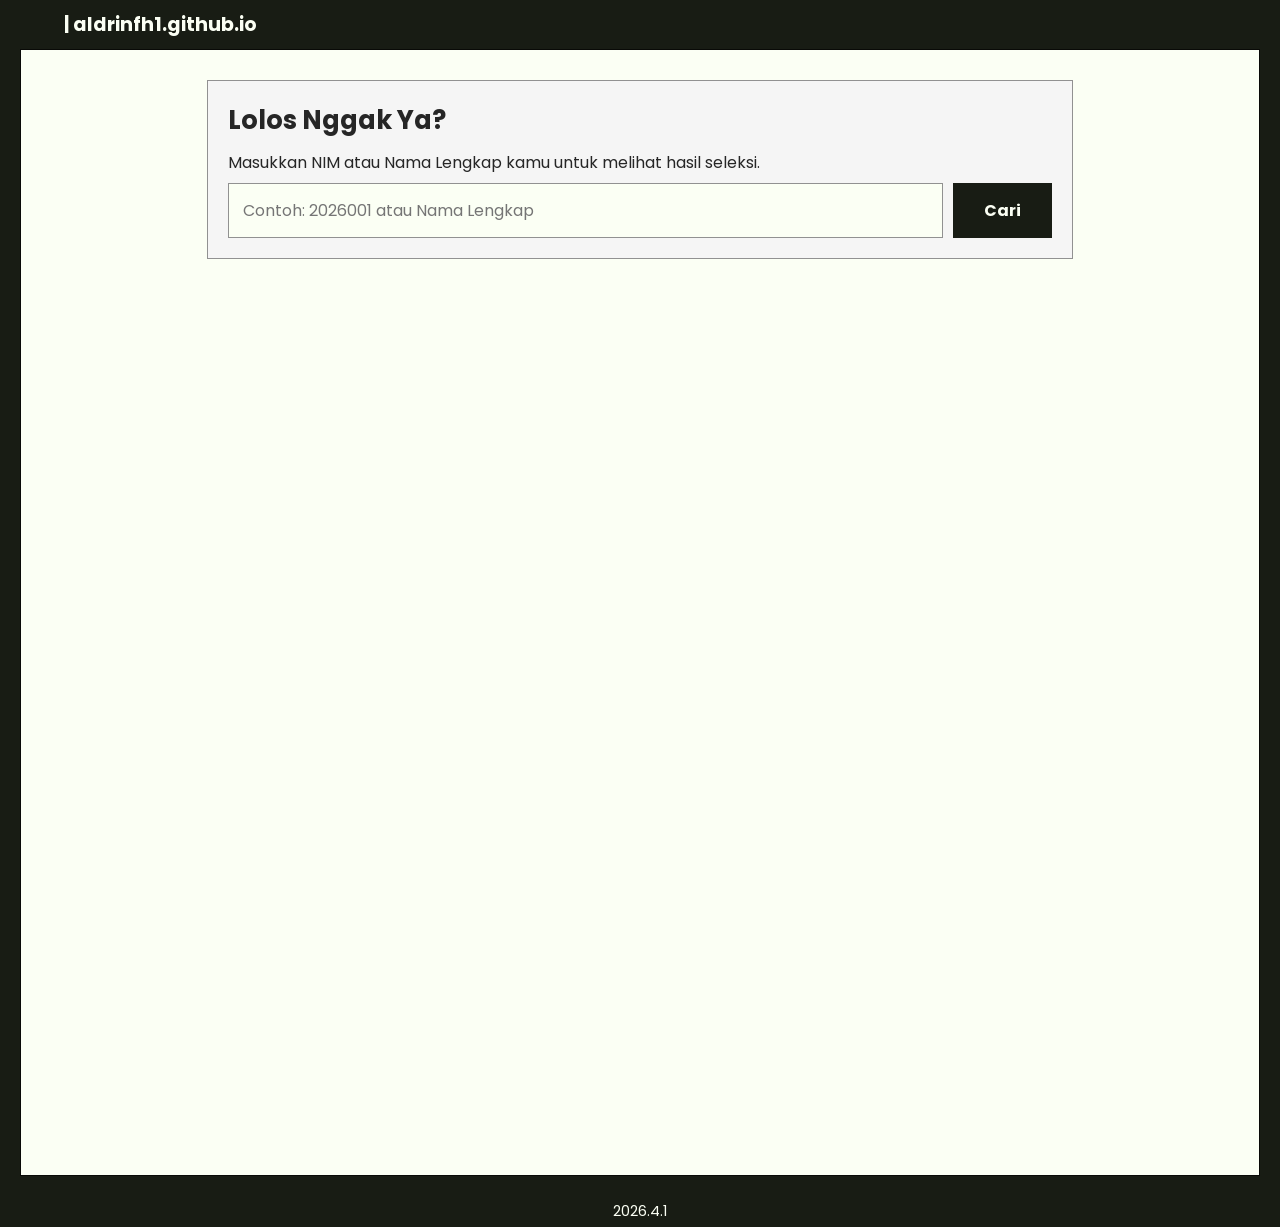
<file: index.html>
<!doctype html>
<html lang="id">
    <head>
        <meta charset="UTF-8" />
        <meta name="viewport" content="width=device-width, initial-scale=1.0" />
        <title>Apakah Aku Lolos?</title>
        <link rel="stylesheet" href="styles.css" />
        <meta property="og:title" content="Apakah Aku Lolos?" />
        <meta
            property="og:description"
            content="Cek hasil seleksi anggota dengan memasukkan Nama atau ID."
        />
        <meta property="og:url" content="https://aldrinfh1.github.io/daftartugas" />
        <meta property="og:type" content="website" />
        <link rel="preconnect" href="https://fonts.googleapis.com" />
        <link rel="preconnect" href="https://fonts.gstatic.com" crossorigin />
        <link
            href="https://fonts.googleapis.com/css2?family=Poppins:wght@400;500;700&display=swap"
            rel="stylesheet"
        />
        <script src="data.js"></script>
    </head>
    <body>
        <header class="headerori">
            <div class="btn">
                <button class="btn0" onclick="document.location='/'">
                    | aldrinfh1.github.io
                </button>
                
            </div>
        </header>

        <div class="realbody">
            <div class="bgr"></div>
            

            <div class="jdw">
                <form class="search" id="formCari" autocomplete="off">
                    <div>
                <h1 class="h1-apakah">Lolos Nggak Ya?</h1>
            </div>
                    
                    <label for="kueri" id="deskripsi" class="search-label">Masukkan NIM atau Nama Lengkap kamu untuk melihat hasil seleksi.</label>
                    <div class="search-row">
                        <input
                            type="text"
                            id="kueri"
                            class="search-input"
                            placeholder="Contoh: 2026001 atau Nama Lengkap"
                            maxlength="80"
                            required
                        />
                        <button type="submit" class="search-btn" id="tombolCari">
                            Cari
                        </button>
                    </div>
                </form>

                <div id="hasil" class="hasil" aria-live="polite"></div>
            </div>
        </div>

        <footer class="ftr">
            <p class="ftrtext">2026.4.1</p>
        </footer>

        <script>
            const form = document.getElementById("formCari");
            const input = document.getElementById("kueri");
            const tombol = document.getElementById("tombolCari");
            const hasil = document.getElementById("hasil");
            const deskripsi = document.getElementById("deskripsi");
            const TEKS_AWAL = deskripsi.textContent;
            const MIN_HURUF = 3; // panjang minimum pencarian

            // Singkatan/ejaan lain yang disamakan. Tambahkan sendiri jika perlu.
            const SINGKATAN = {
                m: "muhammad", muh: "muhammad", moh: "muhammad", mohd: "muhammad",
                moch: "muhammad", mochammad: "muhammad", mohammad: "muhammad",
                mohamad: "muhammad", muhamad: "muhammad", muhammmad: "muhammad",
            };

            // Huruf kecil, tanpa aksen, tanda baca dibuang ("M." jadi "m", "Asma'ul" jadi "asmaul")
            function normalisasi(teks) {
                return teks
                    .normalize("NFD")
                    .replace(/[\u0300-\u036f]/g, "")
                    .toLowerCase()
                    .replace(/['`\u2019]/g, "")
                    .replace(/[^a-z0-9]+/g, " ")
                    .trim();
            }

            // Penyamaan ejaan yang aman: dipakai di data DAN di yang diketik, jadi hasilnya konsisten.
            // "Hassan" dan "Hasan" sama, "Rizky" dan "Rizki" sama, "Wullan" dan "Wulan" sama.
            function samakanEjaan(kata) {
                return kata
                    .replace(/oe/g, "u")
                    .replace(/dj/g, "j")
                    .replace(/tj/g, "c")
                    .replace(/kh/g, "h")
                    .replace(/y/g, "i")
                    .replace(/([a-z])\1+/g, "$1"); // huruf dobel jadi satu (angka tidak diubah)
            }

            // Pecah jadi kata-kata, samakan singkatan (m -> muhammad), lalu samakan ejaan
            function pecah(teks) {
                return normalisasi(teks)
                    .split(" ")
                    .filter(Boolean)
                    .map((t) => samakanEjaan(SINGKATAN[t] || t));
            }

            // Siapkan indeks sekali saja. Field "alias" (array nama lain) bersifat opsional di data.js
            const INDEKS = PESERTA_LOLOS.map((p) => ({
                p,
                id: normalisasi(p.id),
                varian: [p.nama].concat(p.alias || []).map(pecah),
            }));

            // Semua kata yang diketik ada di dalam nama (urutan bebas, boleh sebagian kata)
            function cocokPersis(kataKueri, kataNama) {
                return kataKueri.every((k) => kataNama.some((t) => t.includes(k)));
            }

            function buat(tag, kelas, teks) {
                const el = document.createElement(tag);
                if (kelas) el.className = kelas;
                if (teks !== undefined) el.textContent = teks;
                return el;
            }

            function tampilkanLolos(daftar) {
                hasil.replaceChildren();
                daftar.forEach((p) => {
                    const kartu = buat("div", "kartu lolos");
                    kartu.appendChild(buat("div", "badge badge-lolos", "SELAMAT, KAMU LOLOS"));
                    kartu.appendChild(buat("h2", "kartu-nama", p.nama));

                    const tabel = buat("table", "kartu-tabel");
                    const baris = [["NIM", p.id], ["Status", "Lolos"]];
                    if (p.posisi) baris.push(["Divisi", p.posisi]);
                    if (p.kelas) baris.push(["Kelas", p.kelas]);
                    baris.forEach(([k, v]) => {
                        const tr = document.createElement("tr");
                        tr.appendChild(buat("th", "", k));
                        tr.appendChild(buat("td", "", v));
                        tabel.appendChild(tr);
                    });
                    kartu.appendChild(tabel);
                    hasil.appendChild(kartu);
                });
            }

            function tampilkanTidakLolos(kueri, berupaNIM) {
                hasil.replaceChildren();
                const kartu = buat("div", "kartu tidak");
                kartu.appendChild(buat("div", "badge badge-tidak", "BELUM LOLOS"));
                kartu.appendChild(buat("h2", "kartu-nama", "Jangan putus asa dan tetap semangat!"));

                // Saran disesuaikan dengan apa yang diketik: NIM atau nama
                const saran = berupaNIM
                    ? "Pastikan NIM sudah benar, lalu coba lagi. "
                    : "Pastikan penulisan sudah benar, lalu coba lagi. Jika ragu dengan penulisan nama, cari memakai NIM. ";

                kartu.appendChild(
                    buat(
                        "p",
                        "kartu-ket",
                        "\"" + kueri + "\" tidak ada dalam daftar peserta yang lolos. " +
                        saran +
                        "Jangan putus asa, tetap semangat dan terima kasih sudah mendaftar."
                    )
                );
                hasil.appendChild(kartu);
            }

            function tampilkanPesan(teks) {
                hasil.replaceChildren();
                const kartu = buat("div", "kartu tidak");
                kartu.appendChild(buat("p", "kartu-ket", teks));
                hasil.appendChild(kartu);
            }

            function sudahDibuka() {
                if (!KONFIG.bukaPada) return true;
                return Date.now() >= new Date(KONFIG.bukaPada).getTime();
            }

            function kunciSampaiWaktunya() {
                const waktu = new Date(KONFIG.bukaPada).toLocaleString("id-ID", {
                    dateStyle: "full",
                    timeStyle: "short",
                });
                deskripsi.textContent = "Pengumuman dibuka pada " + waktu + " (waktu perangkatmu).";
                input.disabled = true;
                tombol.disabled = true;

                const timer = setInterval(() => {
                    if (sudahDibuka()) {
                        clearInterval(timer);
                        deskripsi.textContent = TEKS_AWAL;
                        input.disabled = false;
                        tombol.disabled = false;
                    }
                }, 1000);
            }

            function cari(mentah) {
                if (!sudahDibuka()) return;

                mentah = mentah.trim();
                const kueri = normalisasi(mentah);
                if (!kueri) return;

                // Terlalu pendek ditolak agar tidak menampilkan banyak orang sekaligus
                if (kueri.replace(/ /g, "").length < MIN_HURUF) {
                    tampilkanPesan("Ketik minimal " + MIN_HURUF + " karakter dari Nama atau NIM kamu.");
                    return;
                }

                const kata = pecah(mentah);
                
                // NIM persis, atau semua kata yang diketik cocok dengan nama/alias
                const ketemu = INDEKS.filter(
                    (x) => x.id === kueri || x.varian.some((v) => cocokPersis(kata, v))
                );
                if (ketemu.length) {
                    tampilkanLolos(ketemu.map((x) => x.p));
                    return;
                }

                tampilkanTidakLolos(mentah, /^\d+$/.test(kueri));
            }

            form.addEventListener("submit", (e) => {
                e.preventDefault();
                cari(input.value);
            });

            if (!sudahDibuka()) kunciSampaiWaktunya();
        </script>
    </body>
</html>
</file>
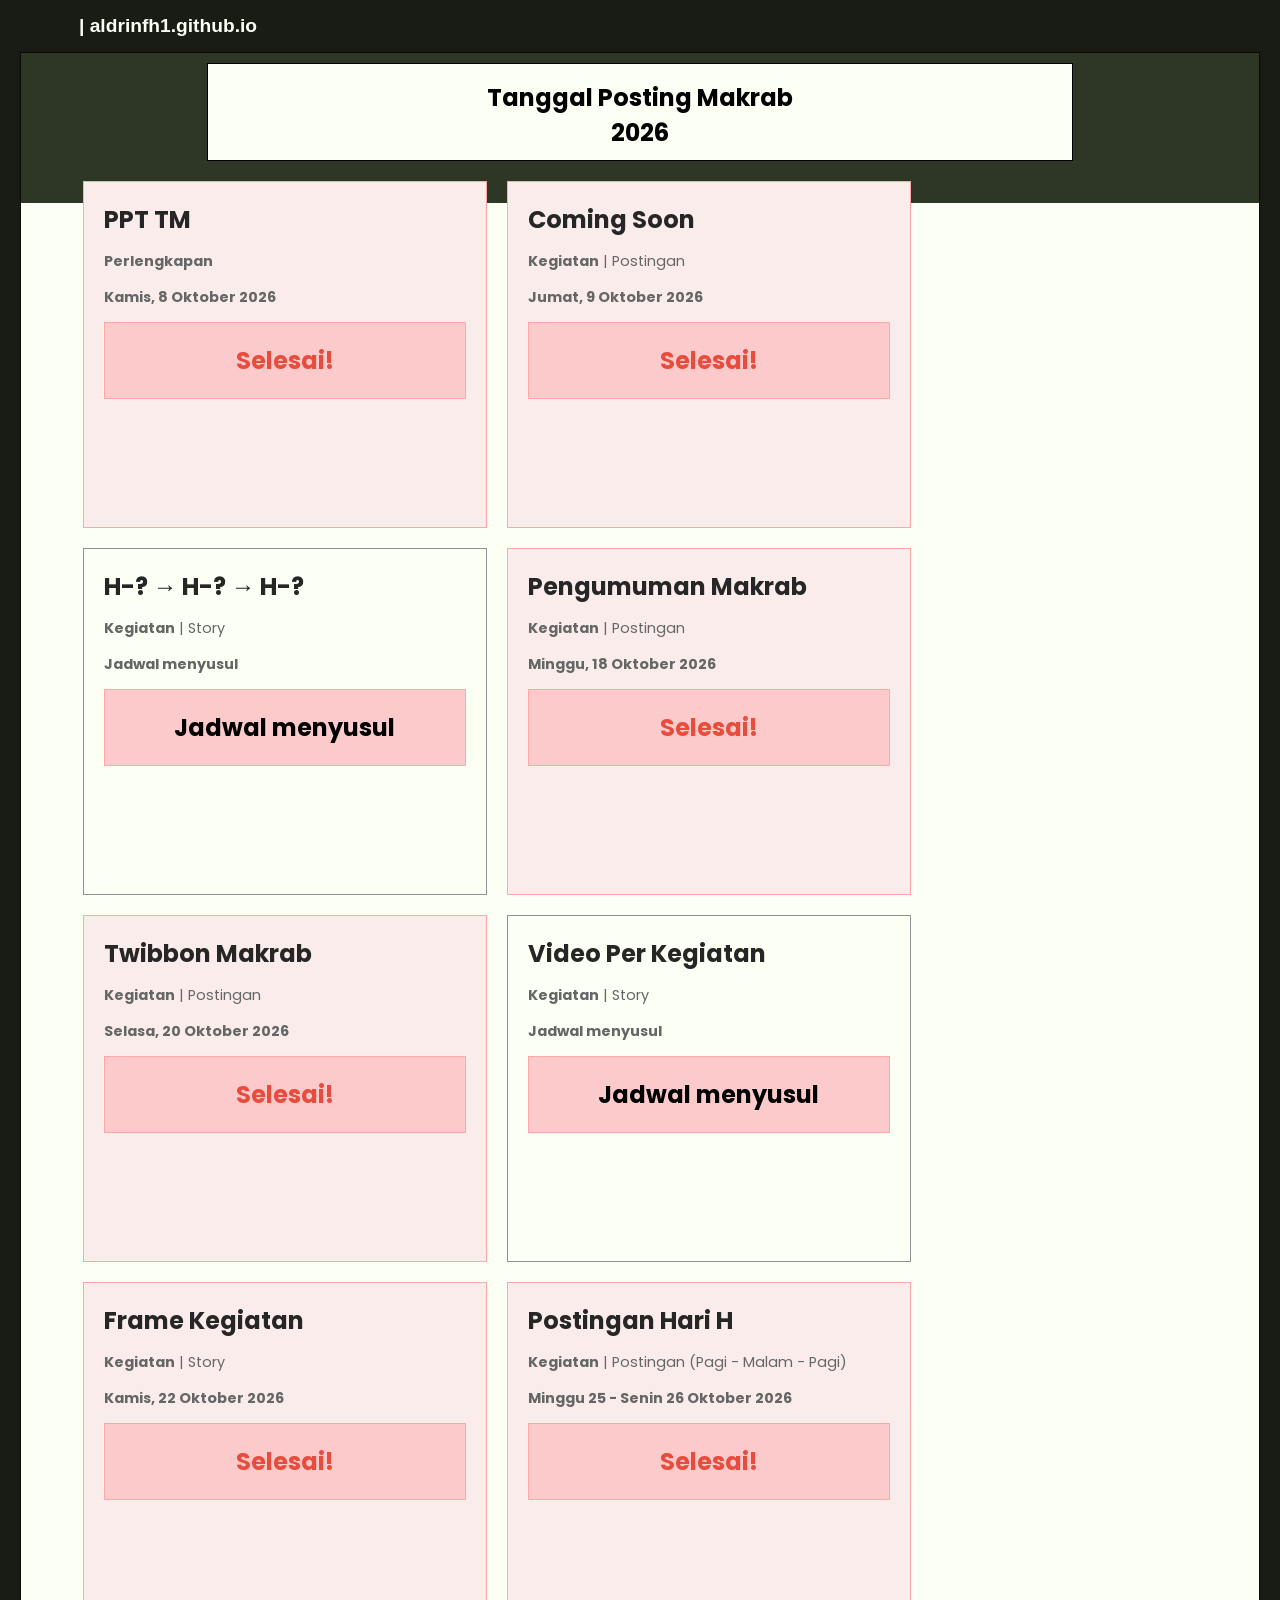
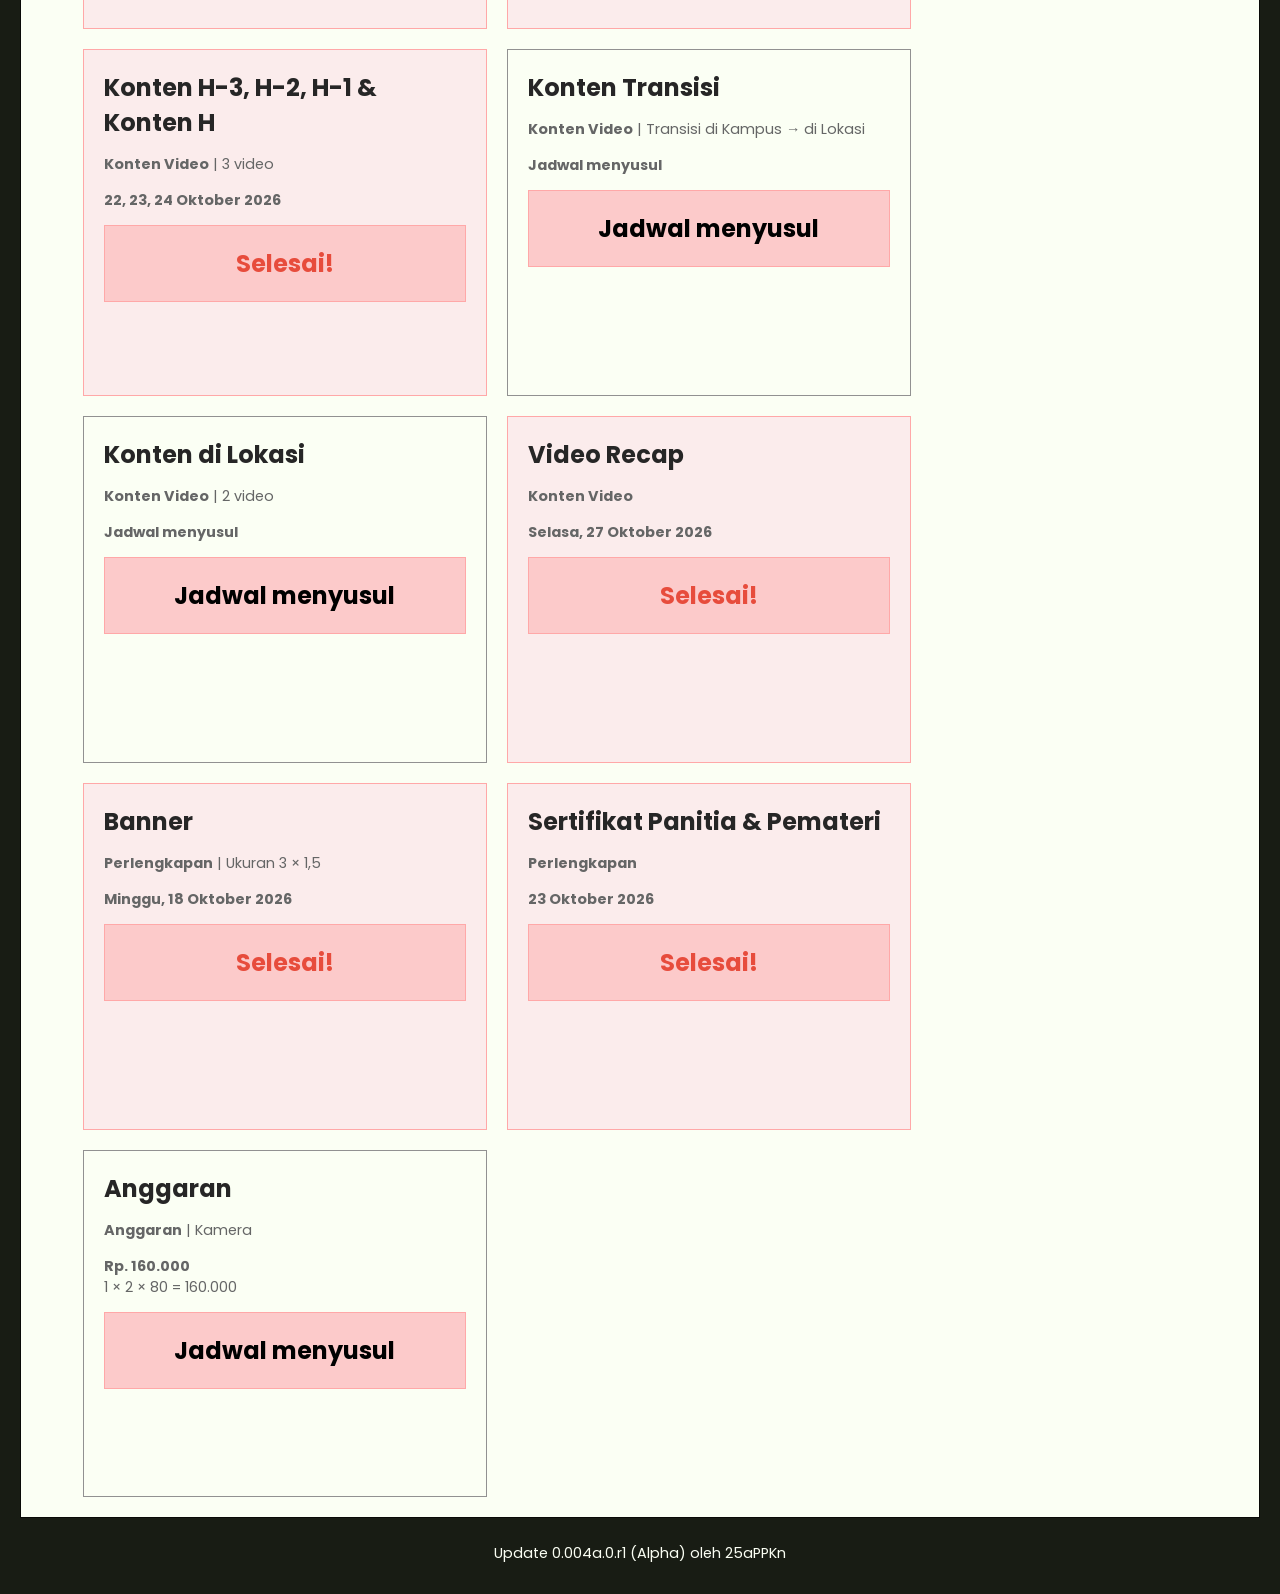
<file: deadline.html>
<!DOCTYPE html>
<html lang="id">
<head>
    <meta charset="UTF-8">
    <meta name="viewport" content="width=device-width, initial-scale=1.0">
    <title>Countdown Kalender Akademik</title>
    <link rel="stylesheet" href="./styles1.css">
    <meta property="og:title" content="Countdown Tanggal Posting Makrab">
    <meta property="og:description" content="Pantau semua deadline di sini.">
    <meta property="og:image" content="https://aldrinfh1.github.io/kaumpo/kaumpo.jpg">
    <meta property="og:url" content="https://aldrinfh1.github.io/kaumpo/kalender">
    <meta property="og:type" content="website">
    <link rel="preconnect" href="https://fonts.googleapis.com">
    <link rel="preconnect" href="https://fonts.gstatic.com" crossorigin>
    <link href="https://fonts.googleapis.com/css2?family=Poppins:ital,wght@0,100;0,200;0,300;0,400;0,500;0,600;0,700;0,800;0,900;1,100;1,200;1,300;1,400;1,500;1,600;1,700;1,800;1,900&family=Silkscreen:wght@400;700&display=swap" rel="stylesheet">
    <script src="./riwayat.js" ></script>
</head>
<body>
<header class="headerori">
        <div class="btn">
            <button class="btn0" onclick="document.location='/'">| aldrinfh1.github.io</button>
        </div>
</header>
<div class="realbody"> 
    <div class="bgr"></div>
        <div class="jdl">
            <h1 class="jdl-a">Tanggal Posting Makrab <br> 2026</h1>
        </div>
    <div class="jdw">
        <div class="task-container"></div>
    </div>
</div>
    <footer class="ftr">
        <p class="ftrtext">Update 0.004a.0.r1 (Alpha) oleh 25aPPKn</p>
    </footer>
    <br>
</body>
</html>
</file>
<file: styles.css>
body {
    font-family: 'Poppins', Tahoma, Geneva, Verdana, sans-serif;
    margin: 0;
    padding: 0;
    background-color: #181C14;
    min-height: 100vh;
}

h1, h2 {
    margin: 0;
    color: #262626;
    font-size: ;

}

p {
    color: #656666;
    font-size: 0.9em;
}

/* ---------- Header ---------- */
.headerori {
    background-color: #181C14;
}

.btn {
    margin-top: 10px;
    display: grid;
    width: 90%;
    margin-right: 5%;
    margin-left: 5%;
}

.btn0 {
    background-color: #181C14;
    border: none;
    color: #FBFFF4;
    font-weight: bold;
    padding: 0px;
    margin-bottom: 0px;
    margin-top: 2px;
    font-size: 1.2em;
    transition-duration: 0.1s;
    font-family: inherit;
    cursor: pointer;
}

.btn1 {
    float: left;
    background-color: #181C14;
    border: 1px solid #FBFFF4;
    border-bottom: none;
    color: #FBFFF4;
    font-weight: bold;
    padding: 15px;
    font-size: 16px;
    transition-duration: 0.1s;
    font-family: inherit;
    cursor: pointer;
}

.btn1:hover {
    background-color: #090a07;
}

#rwy {
    border-bottom: 1px solid #FBFFF4;
}

#daftartugas {
    border-color: #FBFFF4;
    background-color: #090a07;
}

/* ---------- Layout utama ---------- */
.realbody {
    margin-top: 10px;
    margin-bottom: 20px;
    background-color: #FBFFF4;
    border: 1px solid #090a07;
    padding-bottom: 70%;
}

.bgr {
    background-color: #2e3625;
    height: 0;
    padding: 0px;
}

.h1-apakah {
    font-size: 1.6em;
    margin-top: 0px;
    margin-bottom: 10px;
}

.jdl {
    background-color: #FBFFF4;
    margin-left: 5%;
    margin-right: 5%;
    border: 1px solid;
    margin-top: -140px;
    padding-bottom: 10px;
}

.jdl-a {
    margin: 10px 10px 0px 10px;
    text-align: center;
    font-size: 1.5em;
}

.deskr {
    text-align: center;
    margin: 0px;
}

.jdw {
    margin-left: 5%;
    margin-right: 5%;
    margin-top: 30px;
}

/* ---------- Form pencarian ---------- */
.search {
    background-color: #f5f5f5;
    border: 1px solid #919191;
    padding: 20px;
}

.search-label {
    display: block;
    font-size: 1em;
    color: #262626;
    margin-bottom: 8px;
}

.search-row {
    display: flex;
    flex-direction: column;
    gap: 10px;
}

.search-input {
    font-family: inherit;
    font-size: 1em;
    padding: 14px;
    border: 1px solid #919191;
    border-radius: 0;
    background-color: #FBFFF4;
    color: #181C14;
    width: 100%;
    box-sizing: border-box;
}

.search-input:focus {
    outline: 2px solid #2e3625;
    outline-offset: 0;
}

.search-input:disabled {
    background-color: #e4e4e4;
    cursor: not-allowed;
}

.search-btn {
    font-family: inherit;
    font-size: 1em;
    font-weight: bold;
    padding: 14px 30px;
    background-color: #181C14;
    color: #FBFFF4;
    border: 1px solid #181C14;
    border-radius: 0;
    cursor: pointer;
    transition-duration: 0.1s;
}

.search-btn:hover {
    background-color: #2e3625;
}

.search-btn:disabled {
    background-color: #919191;
    border-color: #919191;
    cursor: not-allowed;
}

/* ---------- Hasil ---------- */
.hasil {
    margin-top: 20px;
}

.kartu {
    padding: 20px;
    margin-bottom: 20px;
    border: 1px solid #919191;
}

.kartu.lolos {
    background-color: #eaf7ee;
    border-color: #27ae60;
}

.kartu.tidak {
    background-color: #fbecec;
    border-color: #ffa8a8;
}

.badge {
    display: inline-block;
    font-size: 0.75em;
    font-weight: bold;
    letter-spacing: 0.05em;
    padding: 6px 12px;
    margin-bottom: 12px;
}

.badge-lolos {
    background-color: #27ae60;
    color: #fff;
}

.badge-tidak {
    background-color: #e74c3c;
    color: #fff;
}

.kartu-nama {
    font-size: 1.4em;
    margin-bottom: 12px;
    word-break: break-word;
}

.kartu-ket {
    margin: 0;
    color: #6b2a2a;
    line-height: 1.6;
    word-break: break-word;
}

.kartu-tabel {
    border-collapse: collapse;
    width: 100%;
}

.kartu-tabel th,
.kartu-tabel td {
    text-align: left;
    padding: 8px 0;
    border-bottom: 1px solid #b9dcc4;
    font-size: 0.95em;
    color: #181C14;
}

.kartu-tabel th {
    width: 90px;
    font-weight: 500;
    color: #3d6b4b;
}

/* ---------- Footer ---------- */
.ftr {
    background-color: #181C14;
}

.ftrtext {
    color: #FBFFF4;
    text-align: center;
    margin: 0;
    padding: 5px;
}

/* ---------- Layar lebar ---------- */
@media (min-width: 640px) {
    .realbody {
        margin-left: 20px;
        margin-right: 20px;
    }

    .jdl {
        margin-left: 15%;
        margin-right: 15%;
    }

    .jdw {
        margin-left: 15%;
        margin-right: 15%;
    }

    .btn {
        display: block;
    }

    .btn0 {
        margin-top: 0;
    }

    .btn1 {
        float: right;
        margin-right: 20px;
    }

    .search-row {
        flex-direction: row;
    }
}
</file>
<file: styles1.css>
html {
        }

        body {
            font-family: 'Poppins', Tahoma, Geneva, Verdana, sans-serif;
            margin: 0;
            padding: 0px;
            background-color: #181C14;
            height: 100%;
        }

        .jam {
            margin: 0;
            padding: 0;
            padding-bottom: 10px;
            border-bottom: 1px solid #919191;
        }
        .jampa {
            margin: 0;
        }

        .titlediv {
            margin-top: 5px;
        }

        .headerori {
            background-color: #181C14;
        }

        .realbody {
            margin-bottom: 20px;
            background-color: #FBFFF4;
            border: 1px solid #090a07;
            display: ;
            height: 100%;
        }

        .back {
            text-decoration: none;
            color: #181C14;
            font-size: 1.1em;
            display: ;
        }

        .bgr {
            background-color: #2e3625;
            height: 150px;
            padding: ;
        }
        .bgr-img {
            height: 150px;
            display: ;
        }

        .jdl {
            background-color: #FBFFF4;
            margin-left: 5%;
            margin-right: 5%;
            border: 1px solid;
            display: ;
            margin-top: -140px;
            opacity: 1;
        }

        .jdl-a {
            margin-bottom: 10px;
            text-align: center;
            font-size: 1.5em;
        }

        .jdw {
            margin-left: 5%;
            margin-right: 5%;
        }

        .ftr {
            background-color: #181C14;
        }

        .ftrtext {
            color: #FBFFF4;
            text-align: center;
            margin: 0px;
            padding: 5px;
        }

        .deskr {
            text-align: center;
            margin-left: 10%;
            margin-right: 10%;
        }

        .btn {
            display: grid;
            width: 90%;
            margin-right: 5%;
            margin-left: 5%;

        }

        .btn1 {
            float: left;
            background-color: #181C14;
            border: 1px solid #FBFFF4;
            border-bottom: none;
            color: #FBFFF4;
            font-weight: bold;
            padding: 15px;
            font-size: 16px;
            transition-duration: 0.1s;
        }

        #rwy {
            border-bottom: 1px solid #FBFFF4;
        }

        .btn1:hover {
            background-color: #090a07;
            color: #FBFFF4;
            border-color: #FBFFF4;
        }

        .btn0 {
            background-color: #181C14;
            border: none;
            color: #FBFFF4;
            font-weight: bold;
            padding: 15px;
            font-size: 1.2em;
            transition-duration: 0.1s;
        }

        .btn0:hover {
            color: #FBFFF4;
            border-color: #FBFFF4;
        }


        #daftartugas {
            border-color: #FBFFF4;
            background-color: #090a07;
        }
        .task-card {
            background-color: #FBFFF4;
            padding: 20px;
            display: block;
            margin-bottom: 20px;
            margin-right: 20px;
            border: 1px solid #919191;
            transition: transform 0.2s;
            width: 86%;

        }

        .task-card:hover {
            transform: translateY(-10px);

        }
        .task-card.overdue {
            border-color: #ffa8a8;
            background-color: #fbecec;
        }
        .task-card.overdue:hover {

        }
        .task-card.soon {
            border-color: #f1c40f;
            background-color: #fff0b5;

        }

        .soon .jam {
            border-bottom: 1px solid #423500;
            color: #423500;
        }
        .task-card.soon:hover {
        }
        .soon .time-box {
            background-color: #fae078;
            border: 1px solid #f1c40f;
            border-color: #f1c40f;
        }
        .soon .time-box .number {
            font-size: 1.8em;
            font-weight: bold;
            color: #e74c3c;
        }

        .task-container-sen, .task-container-sel, .task-container-rab, .task-container-kam {
            background-color: #f5f5f5;
            border: 1px solid #919191;
            padding: 20px;
            margin-bottom: 20px;
            margin-top: 20px;
        }

        .task-container{
            margin-top: 20px;
            
        }

        h2 {
            margin: 0;
            color: #262626;
        }

        .hr {
            padding: 20px;
            padding-left: 0;
            margin-left: 0;
            padding-top: 0;
        }

        .soon h2 {
            color: #423500;
        }
        p {
            color: #656666;
            font-size: 0.9em;
        }
        .soon p {
            color: #423500;
        }
        .countdown {
            display: flex;
            justify-content: space-around;
            text-align: center;
            margin-bottom: 10px;
            position: ;
        }
        .time-box {
            border-radius: 0px;
            width: 70px;
            padding: 10px;
            border: 1px solid #d4d4d4;
            background-color: #ededed;
            position: ;
            margin-top: ;
        }

        .time-box .number {
            font-size: 1.8em;
            font-weight: bold;
            color: #181C14;
        }
        #hari {
            border-right: none;
        }

        #detik {
            border-left: none;
        }

        #jam, #menit {
        border-right: none;
        border-left: none;
        }
    
        .time-box .label {
            font-size: 0.7em;
            color: #697565;
            text-transform: uppercase;
        }
        .soon .time-box .label {
            color: #423500;
        }
        .message {
            font-size: 1.5em;
            font-weight: bold;
            text-align: center;
            padding: 20px;
            background-color: #fccaca;
            border: 1px solid #ffa8a8;
        }

        .overdue .jam {
            border-bottom: 1px solid #656666;
        }
        .message.overdue-msg {
            color: #e74c3c;
        }
        .message.completed-msg {
            color: #27ae60;
        }

@media (min-width: 640px) {
            .task-card, .task-card.soon, .task-card.overdue {
                display: inline-table;
                width: 362px;
                height: 305px;
                table-layout: auto;

            }
            .realbody {
                margin-left: 20px;
                margin-right: 20px;
            }
            .jdl {
                margin-left: 15%;
                margin-right: 15%;
            }
            .hr {
                border: none;
            }
            .btn {
                display: block;
            }
            .btn0 {
                background-color: #181C14;
                
                color: #FBFFF4;
                font-weight: bold;
                padding: 15px;
                margin-top: 0px;
                font-size: 1.2em;
                transition-duration: 0.1s;
            }

            .btn1 {
                float: right;
                margin-right: 20px;
                border: 1px solid #FBFFF4;
            }

            .jdw {
                margin-left: 5%;
            margin-right: 5%;
            }
    }
</file>
